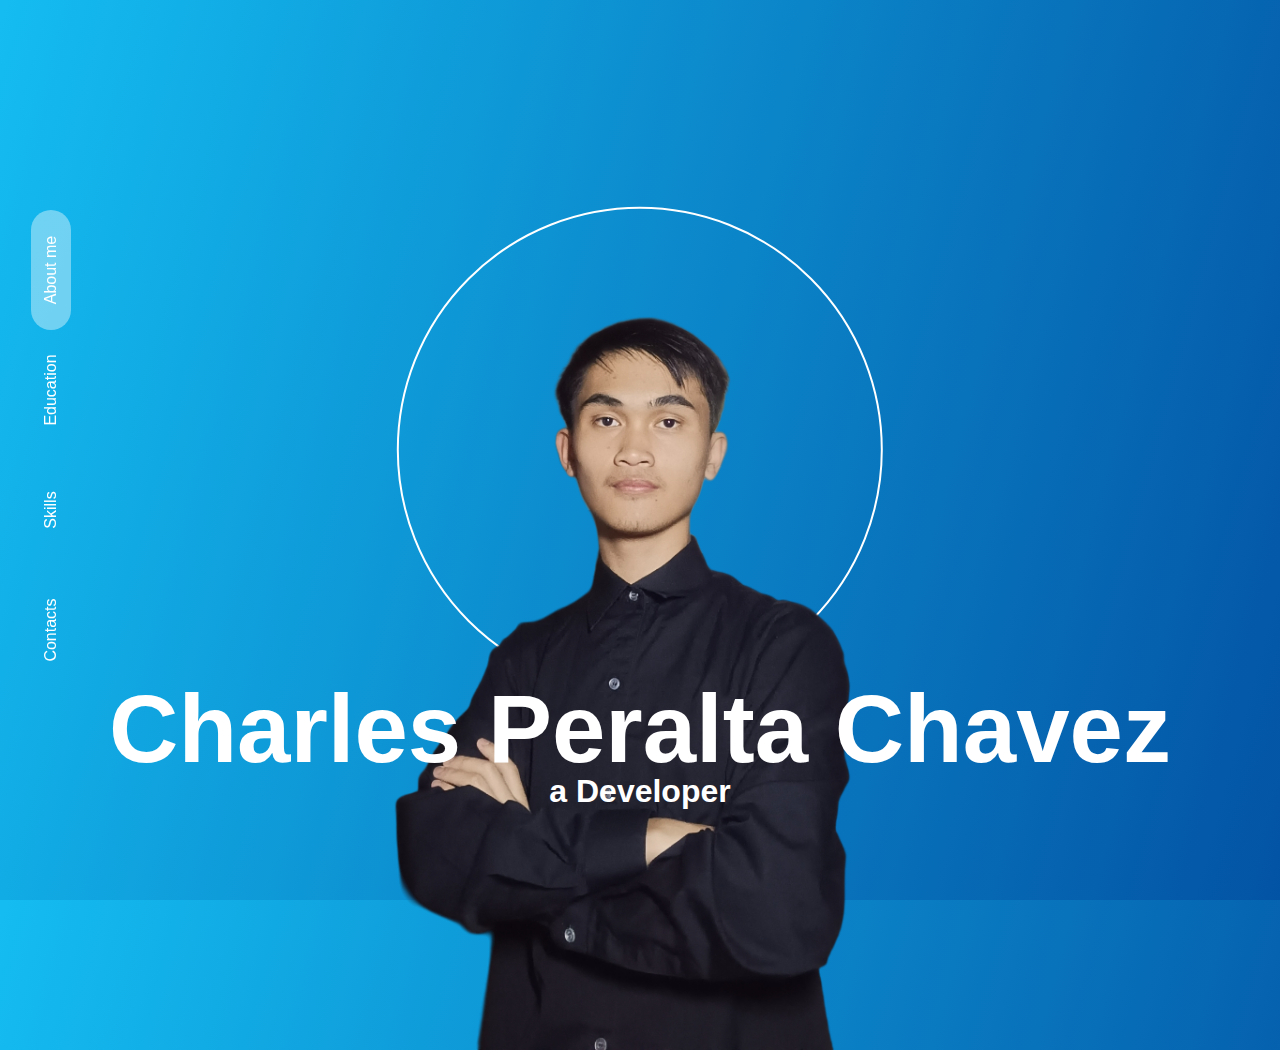
<file: index.html>
<!DOCTYPE html>
<html lang="en">
<head>
    <meta charset="UTF-8">
    <meta name="viewport" content="width=device-width, initial-scale=1.0">
    <title>Protfolio</title>

    <link rel="stylesheet" href="https://cdnjs.cloudflare.com/ajax/libs/font-awesome/6.2.0/css/all.min.css">
    <link rel="stylesheet" href="style.css">
    <script src="script.js"></script>
</head>
<body>
</head>
<body>

    <div id="oval"></div>
    <img id="profile" src="Profile.png">

    <nav>
        <a href="#aboutme" class="nav-link">About me</a>
        <a href="#education" class="nav-link">Education</a>
        <a href="#skills" class="nav-link">Skills</a>
        <a href="#contacts" class="nav-link">Contacts</a>
    </nav>
    

    <main>
        

        <section id="aboutme">
            <h1 id="name">Charles Peralta Chavez</h1>
            <h2 id="description">a Developer</h2></h1>
        </section>

        <section id="education">
            <h1>Education</h1>
            <div id="edcontent">
                <div id="edconitem">
                    <p>Undergraduate</p>
                    <div>
                        <p><b>Bachelor of Science in Information Technology - Major in Web Technology</b></p>
                            <p>University of the Cordilleras</p>
                            <p>Governor Pack Road, Baguio City</p>
                            <p>Expected date of graduation: August 2024</p>
                    </div>
                </div>
                <div id="edconitem">
                    <p>Senior High School</p>
                    <div>
                        <p><b>General Academic strand</b></p>
                            <p>Baguio City National High School – Main Campus</p>
                            <p>Harrison Rd. Governor Pack Rd., Baguio City</p>
                            <p>May 2021</p>
                    </div>
                </div>
                <div id="edconitem">
                    <p>Junior High School</p>
                    <div>
                        <p>Baguio City National High School – Main Campus</p>
                        <p>Harrison Rd. Governor Pack Rd., Baguio City</p>
                        <p>March 2019</p>
                    </div>
                </div>
                <div id="edconitem">
                    <p>Primary</p>
                    <div>
                        <p>Fort Del Pillar Elementary School</p>
                        <p>Loakan Road, Baguio City</p>
                        <p>April 2015</p>
                    </div>
                </div>
            </div>
        </section>



        <section id="skills">
            <h1>Skills</h1>
            <div id="Scontent">
                <div>
                    <h2>Soft Skills</h2>
                    <div id="SconitemLeft">
                        <p>Communication</p>
                        <p>Ability to communicate clearly and effectively with customers, co-workers, and managers, using verbal and written skills.</p>
                        <p>Adaptibility</p>
                        <p>Ability to adjust to changing situations, learn new skills, and cope with challenges.</p>
                        <p>Problem-solving</p>
                        <p>Ability to identify a nd resolve issues, use critical thinking, and make sound decisions.</p>
                        <p>Reliability</p>
                        <p>Ability to show up on time, follow instructions, and complete tasks with quality and efficiency.</p>
                        <p>Initiative</p>
                        <p>Ability to take action, show leadership, and seek opportunities for improvement and growth.</p>         
                    </div>
                </div>
                <div>
                    <h2>Soft Skills</h2>
                    <div id="SconitemRight"">
                    
                        <p>Knowlegable in HTML, CSS , JavaScript and Kotlin</p>
                        <p>Knowlegable in Microsft suites (word, Excel, Powerpoint and etc)</p>
                    </div>  
                </div>
                
               
                 
                </div>
                 
            </div>
        </section>

        <section id="contacts">
            <h1>Contacts</h1>
            <div class="contacts-flex">
                <a href="https://www.facebook.com/charles.chavez.96343/" class="contact-tile">
                    <i class="fa-brands fa-facebook-f" id="contact-icon-1"></i>
                </a>
                    <a href="https://github.com/Chavez023" class="contact-tile">
                        <i class="fa-brands fa-github" id="contact-icon-2"></i>
                    </a>
                    <a href="mailto:riksomasetsu88@gmail.com" class="contact-tile">
                        <i class="fa-regular fa-envelope" id="contact-icon-3"></i>
                </a>
            </div>


        </section>
    </main>
</body>
</html>
</body>
</html>
</file>
<file: style.css>
:root {
    --card: rgba(255, 255, 255, 0.4);
    --text: rgba(128, 128, 128, 0.2);
    --button: darkred;
    --radius: 25px;
    --isetpadding: 2%;
    --width_half: 50%;
}

* {
    margin: 0;
    padding: 0;
    color: white;
    text-decoration: none;
    box-sizing: border-box;
    font-family: Arial, Helvetica, sans-serif;
}

body,
html {
    overflow: hidden;
    height: 100%;
    background: linear-gradient(105deg, #14BCF1 0.43%, #0353A4 100%);
}

#oval {
    border: white solid 2px;
    border-radius: 100vh;
    height: 32vw;
    width: 32vw;
    position: absolute;
    top: 50%;
    left: 50%;
    transform: translate(-50%, -50%);
    transition: ease 4s;
}

#profile {
    height: auto;
    width: auto;
    max-width: 100vh;
    position: absolute;
    top: 50%;
    left: 50%;
    transform: translate(-50%, -50%);
    transition: ease 4s;
}




nav {
    height: 100%;
    width: 4%;
    position: fixed;
    z-index: 1;
    padding: 4%;
    display: inline-flex;
    justify-content: center;
    flex-direction: column;
    align-items: center;
    gap: 10%;
}

.nav-link {
    height: 40px;
    width: 120px;
    transform: rotate(-90deg);
    display: flex;
    justify-content: center;
    text-align: center;
    transition: color 0.3s ease;
}

.nav-link.active {
    background:var(--card);
    border-radius: var(--radius);

}

.nav-link:hover {
    color: lightblue;
}

main {
    height: 100%;
    width: 100%;
    overflow-y: hidden;
    scroll-behavior: smooth;
    scroll-snap-type: y mandatory;
    position: relative;
}

section {
    height: 100%;
    padding: 6%;
    scroll-snap-align: start;
}

section:nth-child(1) h1,
section:nth-child(2) h1,
section:nth-child(3) h1,
section:nth-child(4) h1 {
    padding: 2%;
    text-align: center;
}

section:nth-child(2) {

}



#edcontent,
#Scontent {
    height: fit-content;
    background: var(--card);
    border-radius: var(--radius);
    padding: var(--isetpadding);
}

#edcontent {
    width: var(--width_half); 
    margin-left: auto;
}

#Scontent {
    display: grid;
    grid-template-columns: 50% 50%;
    gap: 4%;
}

#SconitemLeft{
    height: fit-content;
    padding: 4%;
    margin-right: auto;
    display: grid;
    grid-template-columns: 28% auto;
}

#SconitemRight {
    padding: 4%;
}
#SconitemLeft p,
#SconitemRight p {
    padding: 4%;
}

#edconitem {
    padding: var(--isetpadding);
    display: grid;
    grid-template-columns: 200px auto;
}


#name {
    font-size: 600%;
    width: 100%;
    text-align: center;
    position: absolute;
    bottom: 10%;
    left: 50%;
    transform: translateX(-50%);
}

#description {
    width: 100%;
    font-size: 200%;
    text-align: center;
    position: absolute;
    bottom: 10%;
    left: 50%;
    transform: translateX(-50%);
}


a {
    width: 100px;
    transform: rotate(-90deg);
    align-items: center;
    text-align: center;
}

.contacts-flex {
    height: 80%;
    display: flex;
    justify-content: space-around;
    align-items: center;
    flex-flow: row wrap;
}
.contacts-flex a{
    display: flex;
    justify-content: center;
    align-items: center;
}

.contacts-flex i:hover{
    transition: ease-in-out 1s;
}


.contacts-flex i {
    background-color: rgba(255, 255, 255, 0.329);
    height: 20vw;
    width: 20vw;
    border-radius: 25vh;
    transform:rotate(90deg);

    display: flex;
    justify-content: center;
    align-items: center;

    color: white;
    font-size: 4vh;
    
    transition: ease .5s;
}



#contact-icon-1:hover {
    box-shadow: 0 0 10px 10px dodgerblue;

}
#contact-icon-2:hover {
    box-shadow: 0 0 10px 10px rgb(253, 253, 253)  ;
}
#contact-icon-3:hover {
    box-shadow: 0 0 10px 10px rgb(0, 0, 0)  ;
}



@media (max-width:1200px) {
    body {
        overflow: hidden;
        
    }

    #oval {
        height: 400vw;
        width: 400vw;
        transition: ease 1s;
        visibility: hidden;

    }

    #profile {
        height: 140vh;
        width: 140vh;
        max-width: 100vh;
        position: absolute;
        top: 50%;
        left: 50%;
        transform: translate(-50%, -50%);
        transition: ease 4s;
    }
    #name {
        font-size: 8vw;
        bottom: 14%;
    }
    #description {
        font-size: 4vw;
        bottom: 10%;
    }

    nav {
        display: flex;
        justify-content: center;
        align-items: center;
        height: 10%;
        width: 100%;
        padding: 0%;
        position: fixed;
        bottom: 0;
        left: 0;
        flex-direction: row;
        gap: 0%;
    }

    .nav-link {
        transform: rotate(0deg);
}

    #edcontent {
        margin: 0;
        width: 100%;
        padding: 4%;
        transition: ease 1s;
    }
    #edconitem {
        display: grid;
        grid-template-columns: auto;

    }

    #Scontent {
        margin: 0;
        width: 100%;
        padding: 4%;
        display: grid;
        grid-template-columns: 100%;
        transition: ease 1s;
    }

    #SconitemLeft{

        grid-template-columns: 40% auto;
        transition: ease 1s;
    }


}
</file>
